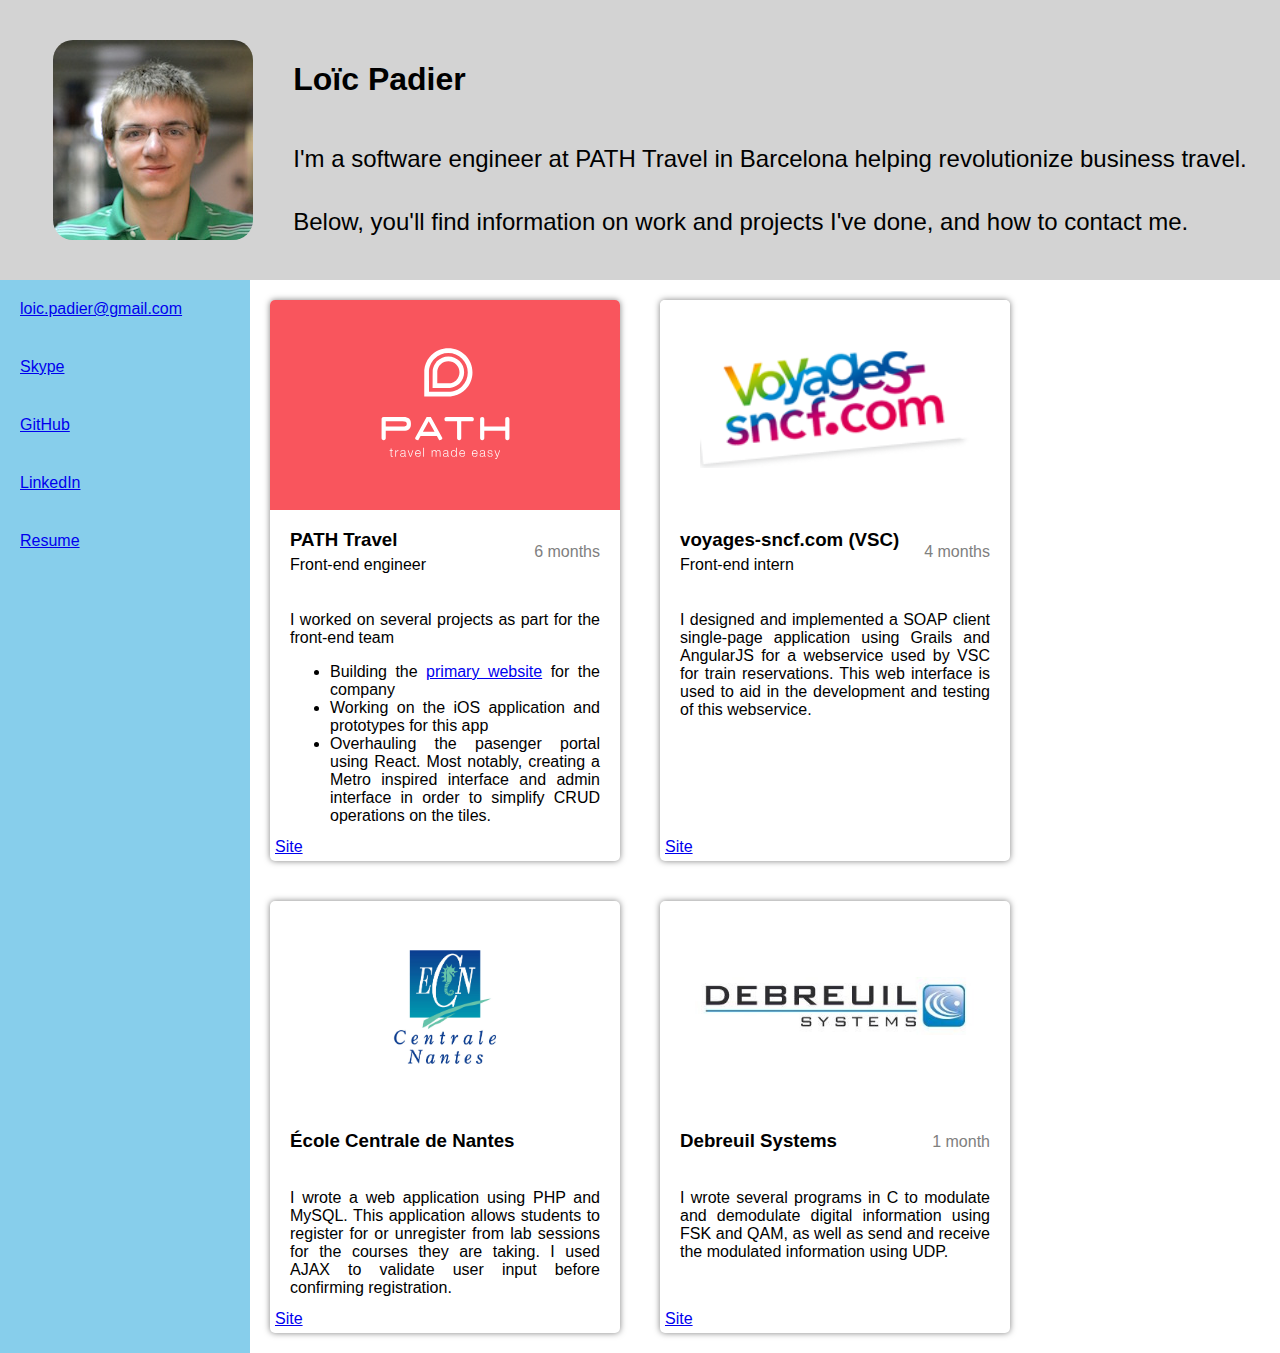
<file: new/index.html>
<html><head><meta http-equiv="Content-Type" content="text/html; charset=utf-8"/></head><body><style>.header {
  background-color: lightgray;
  display: flex;
  flex-direction: row;
  justify-content: center;
  align-items: center; }

.header__image {
  margin: 40px;
  border-radius: 10%;
  height: 200px;
  width: 200px; }

.header__content {
  padding-top: 20px;
  padding-right: 20px;
  display: flex;
  flex-direction: column;
  align-items: stretch; }
  .header__content > p {
    white-space: pre-wrap;
    font-size: 24px;
    line-height: 1.3; }

.work {
  display: flex;
  flex-direction: row;
  flex-wrap: wrap; }

.workitem {
  margin: 20px;
  flex: 0 1 350px;
  background-color: white;
  box-shadow: 0px 0px 6px rgba(0, 0, 0, 0.5);
  border-radius: 5px;
  overflow: hidden;
  display: flex;
  flex-direction: column; }

.workitem__image {
  padding-top: 60%;
  background-position: center;
  background-repeat: no-repeat; }

.workitem__title-subtitle {
  flex: 1 0 auto;
  margin-left: 20px; }

.workitem__title {
  font-weight: bold;
  margin-bottom: 5px; }

.workitem__subtitle {
  font-weight: normal;
  margin-top: 5px; }

.wi__content {
  position: relative;
  height: auto;
  flex-grow: 1; }
  .wi__content > a {
    position: absolute;
    left: 5px;
    bottom: 5px; }

.wi__title-duration {
  display: flex;
  flex-direction: row;
  align-items: center; }

.wi__text {
  padding: 20px;
  padding-top: 0px; }

.workitem__duration {
  padding-right: 20px;
  color: gray;
  text-align: right; }

.sidebar {
  background: skyblue;
  display: flex;
  flex-direction: column;
  flex: 0 0 250px; }
  .sidebar a {
    padding: 20px; }

body {
  margin: 0px; }

#container {
  font-family: Arial;
  text-align: justify; }

.main-content {
  display: flex;
  flex-direction: row; }

.main {
  display: flex; }
</style><div id="container"><div class="header"><img class="header__image" src="./assets/loicpadier.jpg" alt="Picture of Loïc Padier"/><div class="header__content"><h1>Loïc Padier</h1><p>I&#x27;m a software engineer at PATH Travel in Barcelona helping revolutionize business travel.

Below, you&#x27;ll find information on work and projects I&#x27;ve done, and how to contact me.</p></div></div><div class="main-content"><div class="sidebar"><a href="mailto:loic.padier@gmail.com">loic.padier@gmail.com</a><a href="skype:loic.padier?add">Skype</a><a href="https://github.com/lPadier" target="_blank">GitHub</a><a href="https://linkedin.com/in/loicpadier" target="_blank">LinkedIn</a><a href="./loicpadier.pdf" target="_blank">Resume</a></div><div class="main"><div class="work"><div class="workitem"><div class="workitem__image" style="background-image:url(./assets/path_logo_white.svg);background-color:#F9555D;background-size:auto 60%;"></div><div class="wi__content"><div class="wi__title-duration"><div class="workitem__title-subtitle"><h3 class="workitem__title">PATH Travel</h3><h4 class="workitem__subtitle">Front-end engineer</h4></div><div class="workitem__duration">6 months</div></div><div class="wi__text"><p>I worked on several projects as part for the front-end team</p>
<ul>
<li>Building the <a href="http://path.travel">primary website</a> for the company</li>
<li>Working on the iOS application and prototypes for this app</li>
<li>Overhauling the pasenger portal using React. Most notably,
creating a Metro inspired interface and admin interface in
order to simplify CRUD operations on the tiles.</li>
</ul>
</div><a href="http://path.travel">Site</a></div></div><div class="workitem"><div class="workitem__image" style="background-image:url(./assets/voyages-sncf.png);background-color:white;background-size:auto 60%;"></div><div class="wi__content"><div class="wi__title-duration"><div class="workitem__title-subtitle"><h3 class="workitem__title">voyages-sncf.com (VSC)</h3><h4 class="workitem__subtitle">Front-end intern</h4></div><div class="workitem__duration">4 months</div></div><div class="wi__text"><p>I designed and implemented a SOAP client
single-page application using Grails and AngularJS for a webservice
used by VSC for train reservations. This web interface is used to aid in the
development and testing of this webservice.</p>
</div><a href="http://www.voyages-sncf.com/">Site</a></div></div><div class="workitem"><div class="workitem__image" style="background-image:url(./assets/ec-nantes.jpg);background-size:auto 60%;"></div><div class="wi__content"><div class="wi__title-duration"><div class="workitem__title-subtitle"><h3 class="workitem__title">École Centrale de Nantes</h3><h4 class="workitem__subtitle"></h4></div><div class="workitem__duration"></div></div><div class="wi__text"><p>I wrote a web application using PHP and MySQL. This application
allows students to register for or unregister from lab sessions for the courses
they are taking. I used AJAX to validate user input before confirming registration.</p>
</div><a href="http://www.ec-nantes.fr/">Site</a></div></div><div class="workitem"><div class="workitem__image" style="background-image:url(./assets/debreuil.jpg);background-size:80%;"></div><div class="wi__content"><div class="wi__title-duration"><div class="workitem__title-subtitle"><h3 class="workitem__title">Debreuil Systems</h3><h4 class="workitem__subtitle"></h4></div><div class="workitem__duration">1 month</div></div><div class="wi__text"><p>I wrote several programs in C to modulate and demodulate digital
information using FSK and QAM, as well as send and receive the modulated
information using UDP.</p>
</div><a href="http://debreuil.fr/">Site</a></div></div></div></div></div></div></body></html>
</file>
